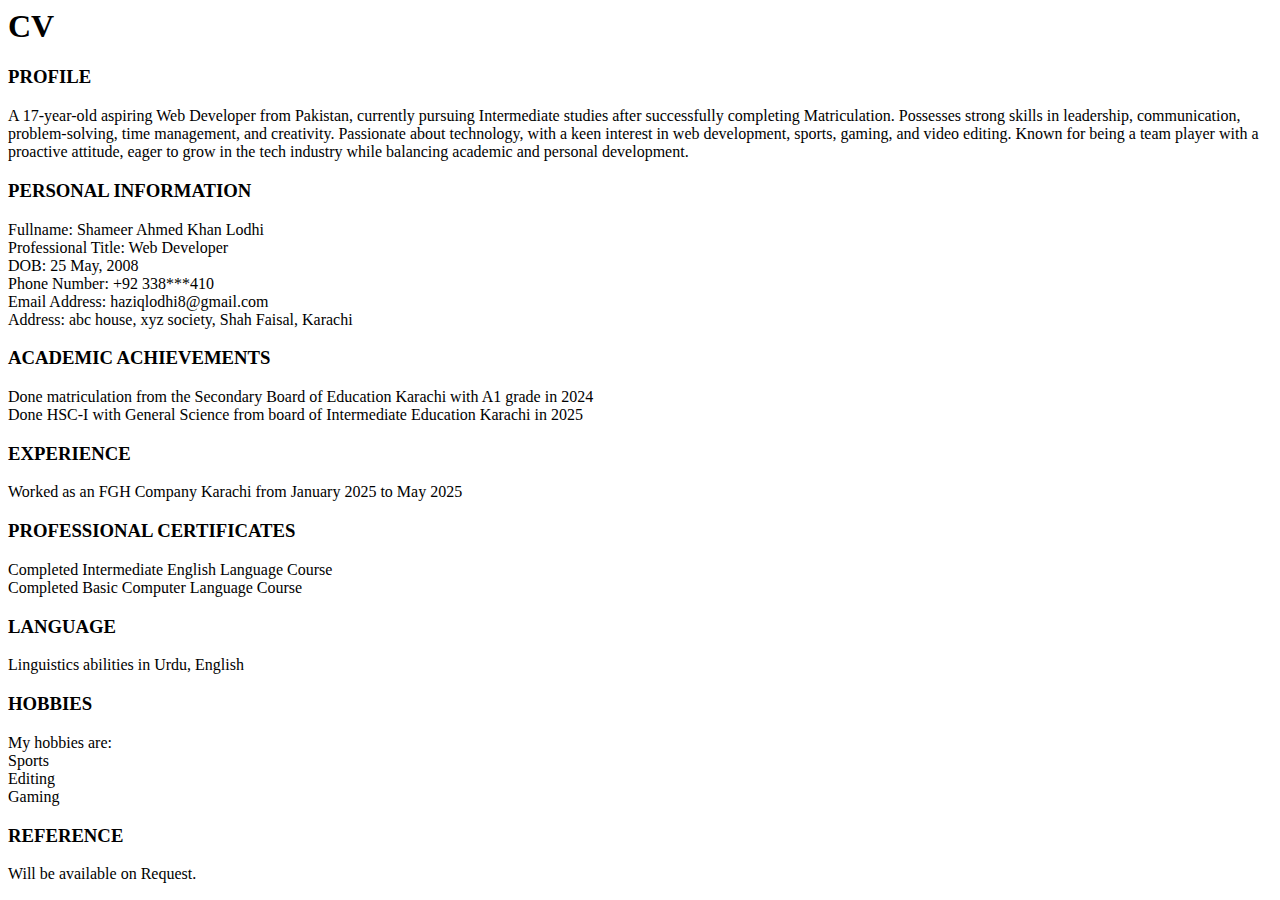
<file: Index.html>
<html>
   <head> 
      <title> CV </title>
   </head>
      <body>
      <h1> CV </h1> 
      <h3> PROFILE </h3>
      <p> A 17-year-old aspiring Web Developer from Pakistan, currently pursuing Intermediate studies after successfully completing Matriculation. Possesses strong skills in leadership, communication, problem-solving, time management, and creativity. Passionate about technology, with a keen interest in web development, sports, gaming, and video editing. Known for being a team player with a proactive attitude, eager to grow in the tech industry while balancing academic and personal development. </p>

      <h3> PERSONAL INFORMATION </h3>
      <p> Fullname: Shameer Ahmed Khan Lodhi <br>
       Professional Title: Web Developer <br>
       DOB: 25 May, 2008 <br>
       Phone Number: +92 338***410 <br> 
       Email Address: haziqlodhi8@gmail.com <br> 
       Address: abc house, xyz society, Shah Faisal, Karachi <br>
      </p> 
      
      <h3> ACADEMIC ACHIEVEMENTS </h3>
      <p> Done matriculation from the Secondary Board of Education Karachi with A1 grade in 2024 <br>
          Done HSC-I with General Science from board of Intermediate Education Karachi in 2025 <br>
      </p>
  
      <h3> EXPERIENCE </h3>
      <p> Worked as an FGH Company Karachi from January 2025 to May 2025 </p>

      <h3> PROFESSIONAL CERTIFICATES </h3> 
      <p> Completed Intermediate English Language Course <br> 
          Completed Basic Computer Language Course 
      </p>

      <h3> LANGUAGE </h3>
      <p> Linguistics abilities in Urdu, English

      <h3> HOBBIES </h3> 
      <p> My hobbies are: <br> 
          Sports <br>
          Editing  <br>
          Gaming <br>
      </p>
 
      <h3> REFERENCE </h3> 
      <p> Will be available on Request. </p>

      </body> 
   
</html>
</file>
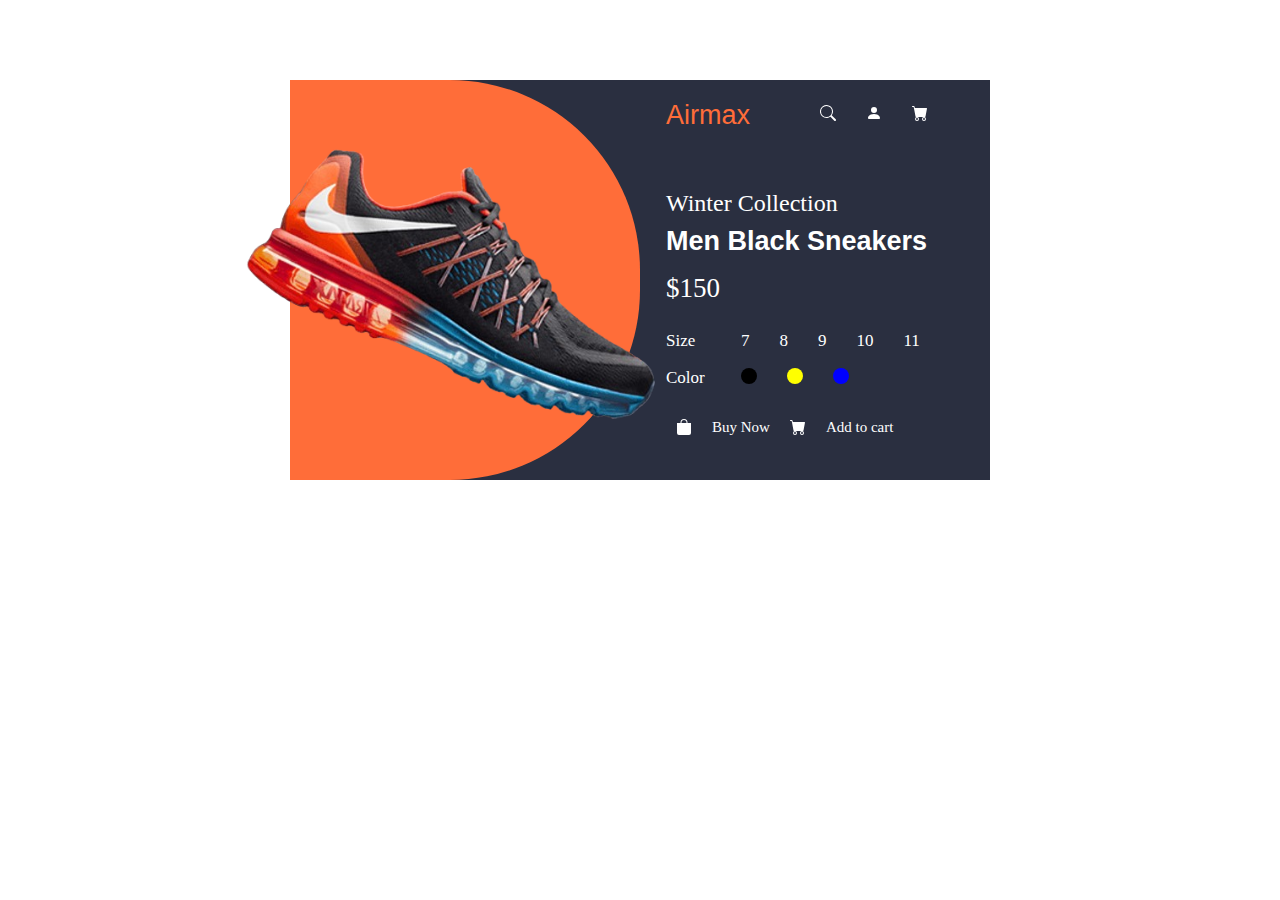
<file: index.html>
<!DOCTYPE html>
<html lang="en">
<head>
    <meta charset="UTF-8">
    <meta name="viewport" content="width=device-width, initial-scale=1.0">
    <title>Document</title>
     <link rel="stylesheet" href="./style.css" />
</head>
<body>

    <br>
    <br>
    <br>
    <br>
  
   <div class="shoeContainer">
    <div class="imgwrapper">
        <br>
        <br>
        <br>
        <br>
        <br>
        <br>
        <img src="./shoe.png" alt="" height="290px" width="430px">
        </div>
       <div class="contentWrapper">
          <div class="contentHeader">
            <span>Airmax</span>
            <ul>
              <li>
                <svg xmlns="http://www.w3.org/2000/svg" width="16" height="16" fill="white" class="bi bi-search" viewBox="0 0 16 16">
  <path d="M11.742 10.344a6.5 6.5 0 1 0-1.397 1.398h-.001q.044.06.098.115l3.85 3.85a1 1 0 0 0 1.415-1.414l-3.85-3.85a1 1 0 0 0-.115-.1zM12 6.5a5.5 5.5 0 1 1-11 0 5.5 5.5 0 0 1 11 0"/>
</svg>

              </li>
              
               <li>
                <svg xmlns="http://www.w3.org/2000/svg" width="16" height="16" fill="white" class="bi bi-person-fill" viewBox="0 0 16 16">
  <path d="M3 14s-1 0-1-1 1-4 6-4 6 3 6 4-1 1-1 1zm5-6a3 3 0 1 0 0-6 3 3 0 0 0 0 6"/>
</svg>
              </li>
               <li>
                <svg xmlns="http://www.w3.org/2000/svg" width="16" height="16" fill="white" class="bi bi-cart-fill" viewBox="0 0 16 16">
  <path d="M0 1.5A.5.5 0 0 1 .5 1H2a.5.5 0 0 1 .485.379L2.89 3H14.5a.5.5 0 0 1 .491.592l-1.5 8A.5.5 0 0 1 13 12H4a.5.5 0 0 1-.491-.408L2.01 3.607 1.61 2H.5a.5.5 0 0 1-.5-.5M5 12a2 2 0 1 0 0 4 2 2 0 0 0 0-4m7 0a2 2 0 1 0 0 4 2 2 0 0 0 0-4m-7 1a1 1 0 1 1 0 2 1 1 0 0 1 0-2m7 0a1 1 0 1 1 0 2 1 1 0 0 1 0-2"/>
</svg>
              </li>
            </ul>
          </div>
        <div class="shoeinfo">
          <p>Winter Collection</p>
          <h4>Men Black Sneakers</h4>
        </div>
        <div class="Pricing">
          <p>$150</p>
        </div>
        <div class="Sizing">
          <span>Size</span>
          <ul>
              <li>
                7
              </li>
              
               <li>
                8
              </li>

               <li>
                9
              </li>

              <li>
                10
              </li>

              <li>
                11
              </li>
            </ul>
          </div>
          <div class="colors">
            <span> Color</span>
             <ul>
              <li>
                <svg xmlns="http://www.w3.org/2000/svg" width="16" height="16" fill="black" class="bi bi-circle-fill" viewBox="0 0 16 16">
  <circle cx="8" cy="8" r="8"/>
</svg>
              </li>
              
               <li>
                <svg xmlns="http://www.w3.org/2000/svg" width="16" height="16" fill="yellow" class="bi bi-circle-fill" viewBox="0 0 16 16">
  <circle cx="8" cy="8" r="8"/>
</svg>
              </li>

               <li>
                <svg xmlns="http://www.w3.org/2000/svg" width="16" height="16" fill="Blue" class="bi bi-circle-fill" viewBox="0 0 16 16">
  <circle cx="8" cy="8" r="8"/>
</svg>
              </li>
              </ul>
          </div>
          <div class="shop">
            <ul>
              <li>
               <svg xmlns="http://www.w3.org/2000/svg" width="16" height="16" fill="white" class="bi bi-bag-fill" viewBox="0 0 16 16">
  <path d="M8 1a2.5 2.5 0 0 1 2.5 2.5V4h-5v-.5A2.5 2.5 0 0 1 8 1m3.5 3v-.5a3.5 3.5 0 1 0-7 0V4H1v10a2 2 0 0 0 2 2h10a2 2 0 0 0 2-2V4z"/>
</svg>
              </li>
              <li>
                Buy Now
              </li>
              <li>
                <svg xmlns="http://www.w3.org/2000/svg" width="16" height="16" fill="white" class="bi bi-cart-fill" viewBox="0 0 16 16">
  <path d="M0 1.5A.5.5 0 0 1 .5 1H2a.5.5 0 0 1 .485.379L2.89 3H14.5a.5.5 0 0 1 .491.592l-1.5 8A.5.5 0 0 1 13 12H4a.5.5 0 0 1-.491-.408L2.01 3.607 1.61 2H.5a.5.5 0 0 1-.5-.5M5 12a2 2 0 1 0 0 4 2 2 0 0 0 0-4m7 0a2 2 0 1 0 0 4 2 2 0 0 0 0-4m-7 1a1 1 0 1 1 0 2 1 1 0 0 1 0-2m7 0a1 1 0 1 1 0 2 1 1 0 0 1 0-2"/>
</svg>
              </li>
              <li>
                Add to cart
              </li>
            </ul>
          </div>
        </div>
       
    </div>
</div>

         
        
 </body>
 </html>
</file>
<file: style.css>
.shoeContainer{
    height: 400px;
    width: 700px;
    background-color: #2A2F40;
    margin: auto;
    display: flex;
    gap: 1px;
}


.imgwrapper{
    height: 100%;
    width: 50%;
    background-color: #FF6D39;
    border-radius: 0 190px 190px 0;
    display: flex;
    
}


.contentwrapper{
    height: 70px;
    width: 45%;
    background-color: #133cc4;
    display: flex;
    margin-left: 10px;

}

.imgwrapper img{
    align-items: center;
    margin-top: 55px;
    margin-left: -50px;
}

.contentHeader{
    width: 100%;
    height: 30px;
    display: flex;
    
}

.contentHeader span{
    color: #FF6D39;
    font-family: 'Franklin Gothic Medium', 'Arial Narrow', Arial, sans-serif ;
    font-size: 27px;
    margin-top: 20px;
    margin-left: 25px;
}

.contentHeader ul{
    list-style-type: none;
    display: flex;
    margin-top: 25px;
    gap: 30px;
    margin-left: 30px;
  
}

.shoeinfo p{
    margin-top: 80px;
    font-size: 24px;
    color: white;
    font-family: Cambria, Cochin, Georgia, Times, 'Times New Roman', serif;
    margin-left: 25px;
}


.shoeinfo h4{
    font-size: 27px;
    margin-top: -15px;
    margin-left: 25px;
    color: white;
    font-family: 'Lucida Sans', 'Lucida Sans Regular', 'Lucida Grande', 'Lucida Sans Unicode', Geneva, Verdana, sans-serif;

}

.Pricing p{
    font-size: 27px;
    margin-top: -20px;
    margin-left: 25px;
    color: white;
    font-family: Cambria, Cochin, Georgia, Times, 'Times New Roman', serif;

}

.Sizing span{
    margin-left: 25px;
    color: white;
    font-size: 17px;

}


.Sizing ul{
    list-style-type: none;
    display: flex;
    margin-top: -20px;
    gap: 30px;
    margin-left: 60px;
    color: white;
    font-size: 17px;
}


.colors span{
    margin-left: 25px;
    color: white;
    font-size: 17px;

}


.colors ul{
    list-style-type: none;
    display: flex;
    margin-top: -20px;
    gap: 30px;
    margin-left: 60px;
    color: white;
    font-size: 17px;
}

.shop ul{
    list-style-type: none;
    display: flex;
    margin-top: 30px;
    gap: 20px;
    margin-left: -5px;
    color: white;
    font-size: 15px;
    
}
</file>
